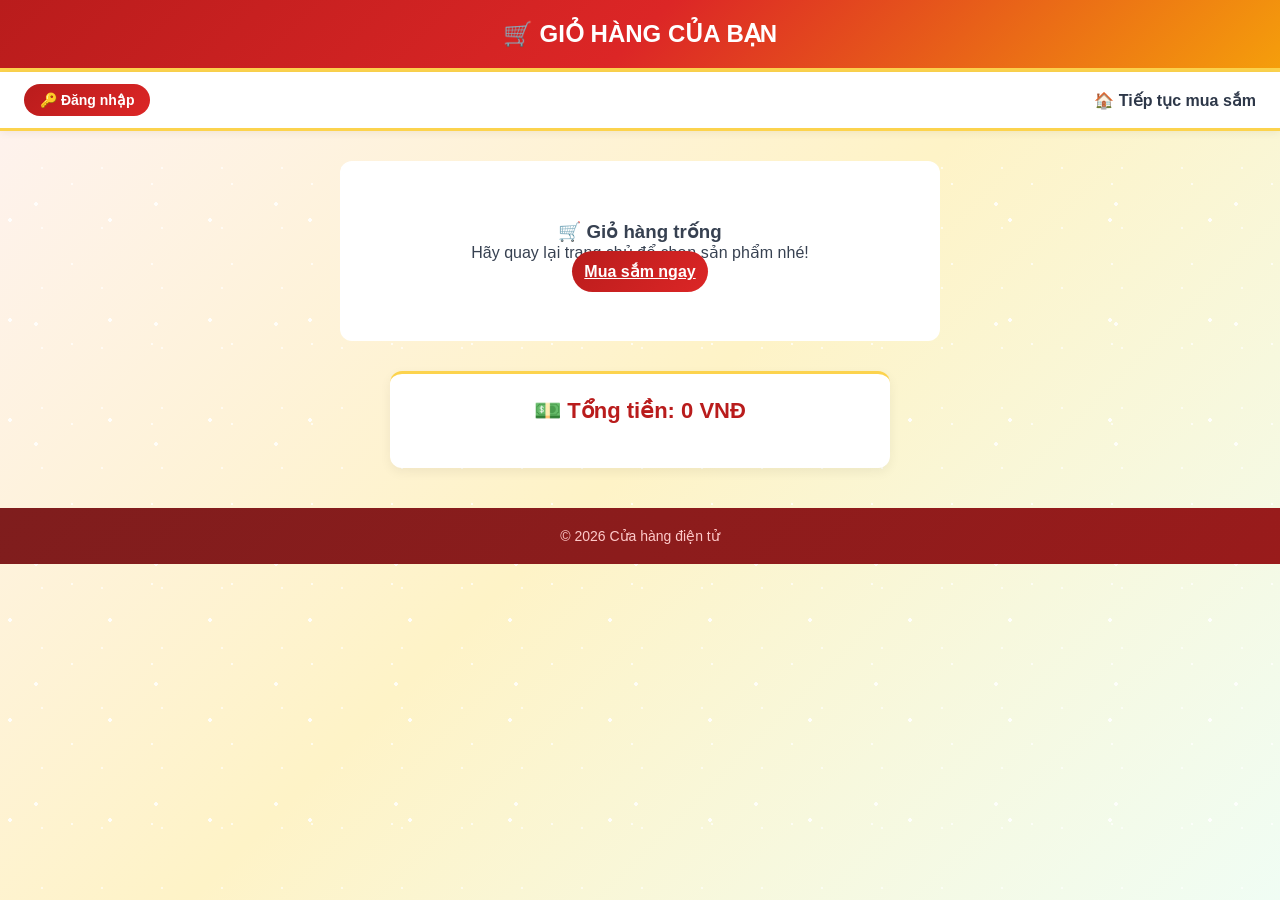
<file: cart.html>
<!DOCTYPE html>
<html lang="vi">
<head>
    <meta charset="UTF-8">
    <meta name="viewport" content="width=device-width, initial-scale=1.0">
    <title>Giỏ hàng</title>
    <link rel="stylesheet" href="style.css">
</head>
<body>
    <header>
        <h1>🛒 GIỎ HÀNG CỦA BẠN</h1>
    </header>

    <div class="nav-bar">
        <div id="user-info" class="user-area"></div>
        <a href="index.html" class="cart-icon">🏠 Tiếp tục mua sắm</a>
    </div>

    <div class="cart-container">
        <div id="cart-items"></div>
        
        <div class="cart-summary">
            <h3>💵 Tổng tiền: <span id="cart-total">0 VNĐ</span></h3>
            <button id="checkout-btn" class="btn-primary" onclick="goToCheckout()">✅ Tiến hành thanh toán</button>
        </div>
    </div>

    <footer>
        &copy; 2026 Cửa hàng điện tử
    </footer>

    <script src="auth.js"></script>
    <script src="cart.js"></script>
    <script>
        function goToCheckout() {
            const cart = JSON.parse(localStorage.getItem('cart')) || [];
            if (cart.length === 0) {
                alert('❌ Giỏ hàng trống! Vui lòng thêm sản phẩm trước.');
                return;
            }
            window.location.href = 'payment.html';
        }
    </script>
</body>
</html>
</file>
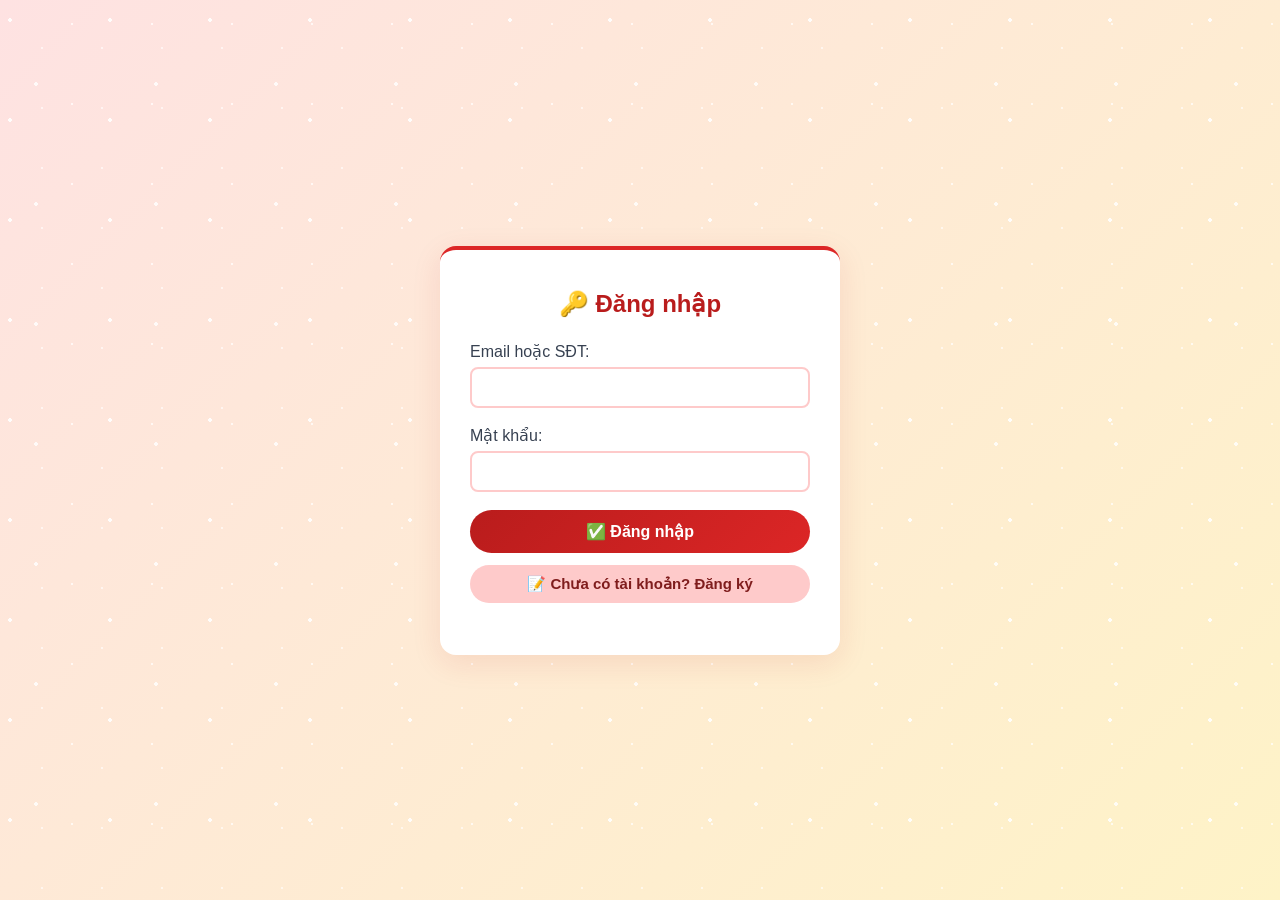
<file: login.html>
<!DOCTYPE html>
<html lang="vi">
<head>
    <meta charset="UTF-8">
    <meta name="viewport" content="width=device-width, initial-scale=1.0">
    <title>Đăng nhập</title>
    <link rel="stylesheet" href="style.css">
</head>
<body class="auth-page">
    <div class="auth-container">
        <h2>🔑 Đăng nhập</h2>
        <form id="login-form">
            <div class="form-group">
                <label>Email hoặc SĐT:</label>
                <input type="text" id="login-email" required>
            </div>
            <div class="form-group">
                <label>Mật khẩu:</label>
                <input type="password" id="login-password" required>
            </div>
            <button type="submit" class="btn-primary">✅ Đăng nhập</button>
            <a href="register.html" class="btn-secondary">📝 Chưa có tài khoản? Đăng ký</a>
        </form>
        <div id="login-error" class="error-msg"></div>
    </div>

    <script src="auth.js"></script>
</body>
</html>
</file>
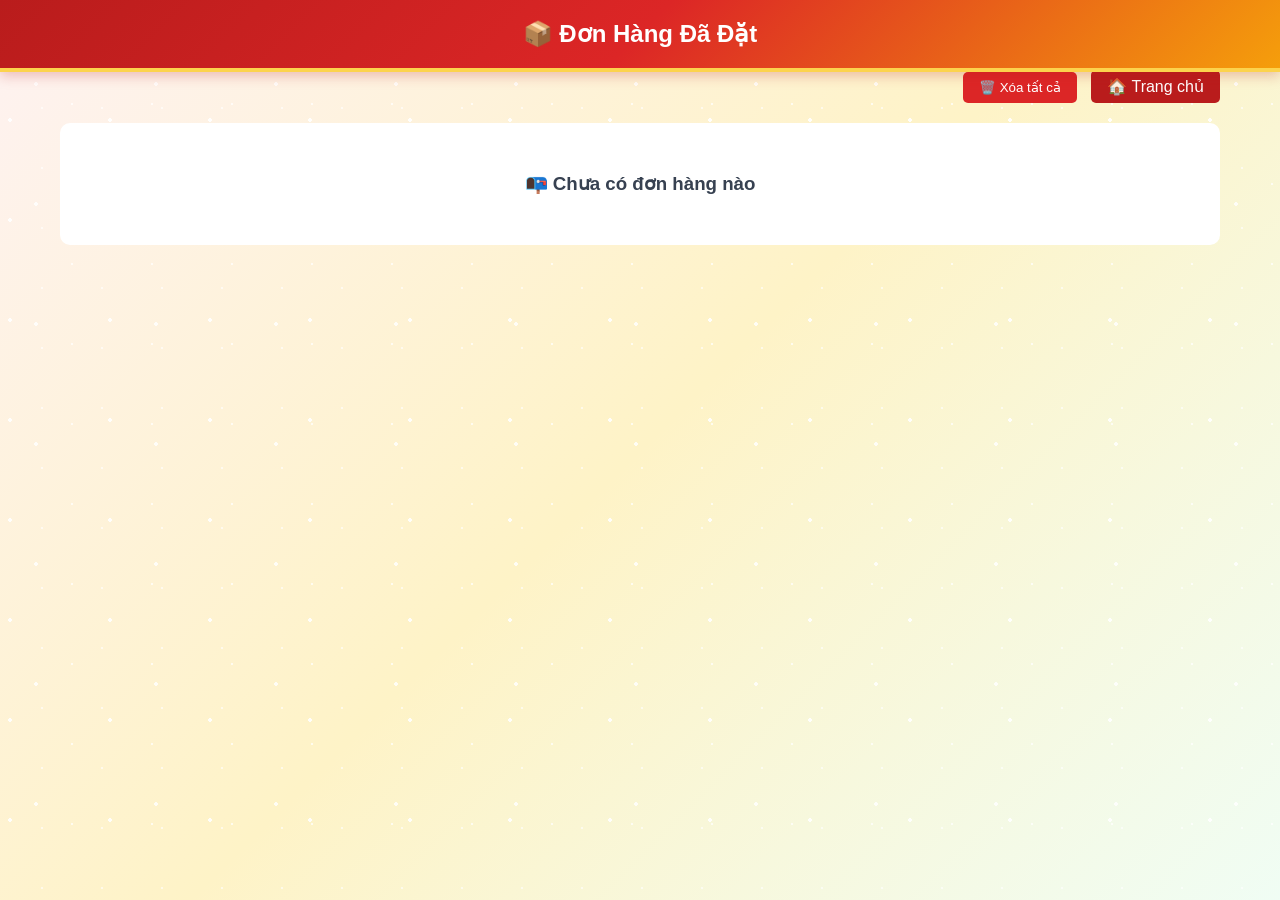
<file: orders.html>
<!DOCTYPE html>
<html lang="vi">
<head>
    <meta charset="UTF-8">
    <meta name="viewport" content="width=device-width, initial-scale=1.0">
    <title>Xem Đơn Hàng</title>
    <link rel="stylesheet" href="style.css">
</head>
<body>

<header>
    <h1>📦 Đơn Hàng Đã Đặt</h1>
</header>

<main>
    <div style="text-align: right; margin-bottom: 20px;">
        <button onclick="xoaHetDonHang()" style="padding: 8px 16px; background: #dc2626; color: white; border: none; border-radius: 5px; cursor: pointer; margin-right: 10px;">🗑️ Xóa tất cả</button>
        <a href="index.html" style="padding: 8px 16px; background: #b91c1c; color: white; border-radius: 5px; text-decoration: none;">🏠 Trang chủ</a>
    </div>

    <div id="danh-sach-don-hang"></div>
</main>

<script>
function taiDonHang() {
    const donHang = JSON.parse(localStorage.getItem('orderHistory')) || [];
    const noiDung = document.getElementById('danh-sach-don-hang');

    if (donHang.length === 0) {
        noiDung.innerHTML = '<div style="text-align:center; padding:50px; background:white; border-radius:10px;"><h3>📭 Chưa có đơn hàng nào</h3></div>';
        return;
    }

    noiDung.innerHTML = '';
    donHang.forEach(dh => {
        noiDung.innerHTML += `
            <div style="background:white; padding:20px; border-radius:10px; margin-bottom:15px; border-left:4px solid #b91c1c;">
                <h3>📦 Đơn hàng — ${dh.time}</h3>
                <p><strong>Người nhận:</strong> ${dh.customer.name}</p>
                <p><strong>SĐT:</strong> ${dh.customer.phone}</p>
                <p><strong>Địa chỉ:</strong> ${dh.customer.address}</p>
                <p><strong>Thanh toán:</strong> ${dh.paymentMethod === 'cod' ? 'Tiền mặt khi nhận hàng' : dh.paymentMethod === 'bank' ? 'Chuyển khoản' : 'Thẻ'}</p>
                <p><strong>Sản phẩm:</strong></p>
                <ul>
                    ${dh.items.map(i => `<li>${i.name} × ${i.quantity} — ${i.price}</li>`).join('')}
                </ul>
                <p style="font-size:18px; font-weight:bold; color:#b91c1c;">💰 Tổng: ${dh.total.toLocaleString('vi-VN')} VNĐ</p>
            </div>
        `;
    });
}

function xoaHetDonHang() {
    if (confirm('Xóa hết đơn hàng?')) {
        localStorage.removeItem('orderHistory');
        taiDonHang();
    }
}

taiDonHang();
</script>

</body>
</html>
</file>
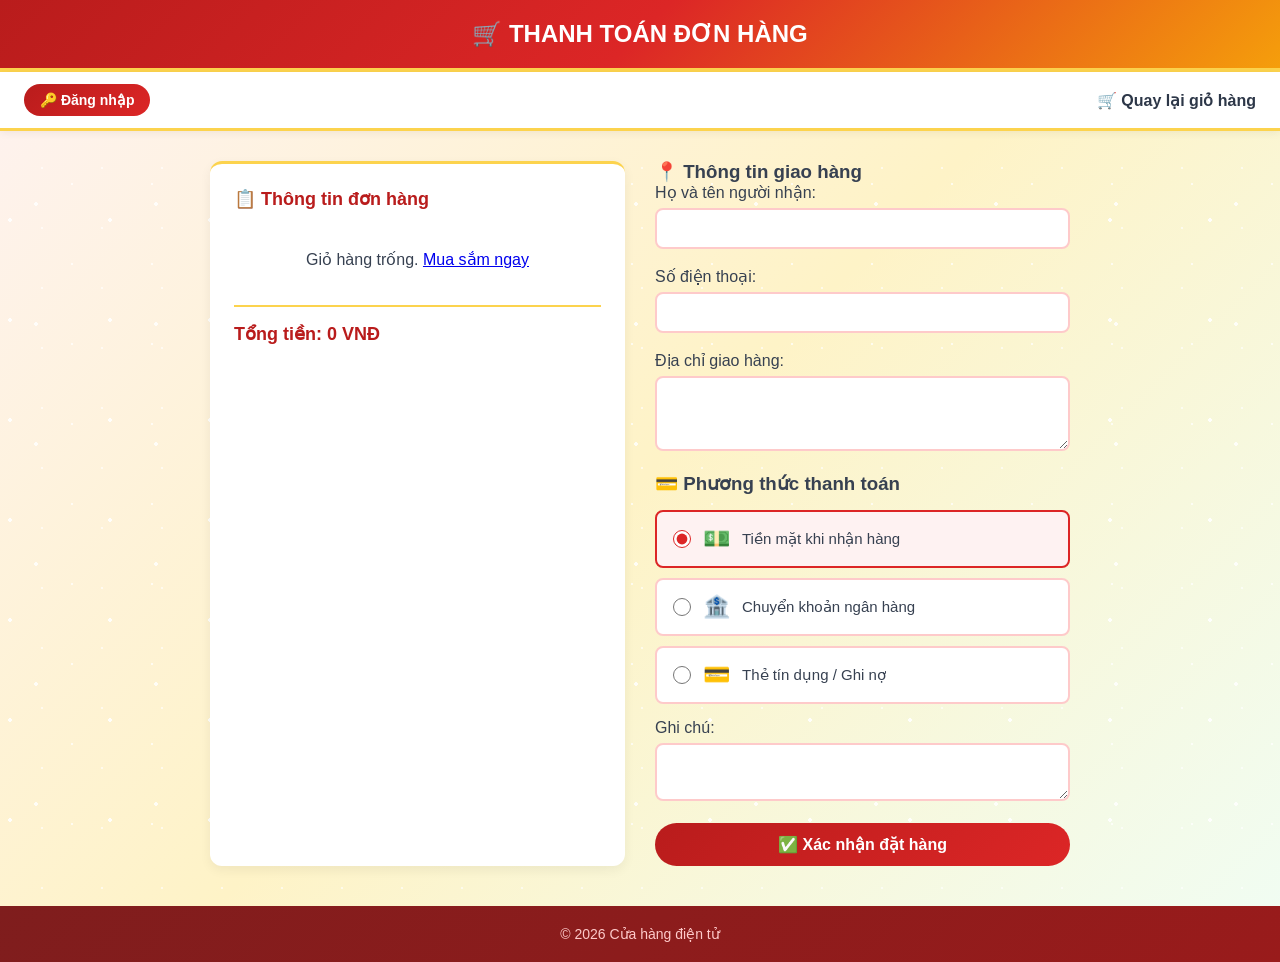
<file: payment.html>
<!DOCTYPE html>
<html lang="vi">
<head>
    <meta charset="UTF-8">
    <meta name="viewport" content="width=device-width, initial-scale=1.0">
    <title>Thanh toán đơn hàng</title>
    <link rel="stylesheet" href="style.css">
</head>
<body>
    <header>
        <h1>🛒 THANH TOÁN ĐƠN HÀNG</h1>
    </header>

    <div class="nav-bar">
        <div id="user-info" class="user-area"></div>
        <a href="cart.html" class="cart-icon">🛒 Quay lại giỏ hàng</a>
    </div>

    <div class="payment-container">
        <!-- Thông tin đơn hàng -->
        <div class="order-summary">
            <h3>📋 Thông tin đơn hàng</h3>
            <div id="order-items"></div>
            <div class="total-amount">
                <strong>Tổng tiền: </strong><span id="final-total">0 VNĐ</span>
            </div>
        </div>

        <!-- Thông tin giao hàng & Thanh toán -->
        <div class="shipping-form">
            <h3>📍 Thông tin giao hàng</h3>
            <form id="checkout-form">
                <div class="form-group">
                    <label>Họ và tên người nhận:</label>
                    <input type="text" id="customer-name" required>
                </div>
                <div class="form-group">
                    <label>Số điện thoại:</label>
                    <input type="tel" id="customer-phone" required>
                </div>
                <div class="form-group">
                    <label>Địa chỉ giao hàng:</label>
                    <textarea id="customer-address" rows="3" required></textarea>
                </div>

                <!-- Phương thức thanh toán -->
                <h3>💳 Phương thức thanh toán</h3>
                <div class="payment-options">
                    <label class="payment-option">
                        <input type="radio" name="payment-method" value="cod" checked>
                        <span class="payment-icon">💵</span>
                        <span class="payment-text">Tiền mặt khi nhận hàng</span>
                    </label>
                    <label class="payment-option">
                        <input type="radio" name="payment-method" value="bank">
                        <span class="payment-icon">🏦</span>
                        <span class="payment-text">Chuyển khoản ngân hàng</span>
                    </label>
                    <label class="payment-option">
                        <input type="radio" name="payment-method" value="card">
                        <span class="payment-icon">💳</span>
                        <span class="payment-text">Thẻ tín dụng / Ghi nợ</span>
                    </label>
                </div>

                <!-- Thông tin chuyển khoản - ẩn ban đầu -->
                <div id="bank-info" class="payment-info-box">
                    <p><strong>🏦 Thông tin tài khoản:</strong></p>
                    <p>Ngân hàng: Vietcombank</p>
                    <p>Số tài khoản: 1234567890</p>
                    <p>Chủ tài khoản: Cửa hàng điện tử</p>
                    <p>Nội dung: Thanh toán đơn hàng + SĐT</p>
                </div>

                <!-- Thông tin thẻ tín dụng - ẩn ban đầu -->
                <div id="card-info" class="payment-info-box">
                    <div class="form-group">
                        <label>Số thẻ:</label>
                        <input type="text" placeholder="XXXX XXXX XXXX XXXX">
                    </div>
                    <div style="display: flex; gap: 10px;">
                        <div class="form-group" style="flex: 1;">
                            <label>Ngày hết hạn:</label>
                            <input type="text" placeholder="MM/YY">
                        </div>
                        <div class="form-group" style="flex: 1;">
                            <label>CVV:</label>
                            <input type="text" placeholder="XXX">
                        </div>
                    </div>
                </div>

                <div class="form-group">
                    <label>Ghi chú:</label>
                    <textarea id="order-note" rows="2"></textarea>
                </div>

                <button type="submit" class="btn-primary" id="submit-btn">✅ Xác nhận đặt hàng</button>
            </form>
        </div>
    </div>

    <footer>
        &copy; 2026 Cửa hàng điện tử
    </footer>

    <script src="auth.js"></script>
    <script src="payment.js"></script>
    <script>
        // Hiển thị/ẩn thông tin thanh toán
        document.querySelectorAll('input[name="payment-method"]').forEach(radio => {
            radio.addEventListener('change', function() {
                document.getElementById('bank-info').style.display = 'none';
                document.getElementById('card-info').style.display = 'none';
                if (this.value === 'bank') {
                    document.getElementById('bank-info').style.display = 'block';
                } else if (this.value === 'card') {
                    document.getElementById('card-info').style.display = 'block';
                }
            });
        });
    </script>
</body>
</html>
</file>
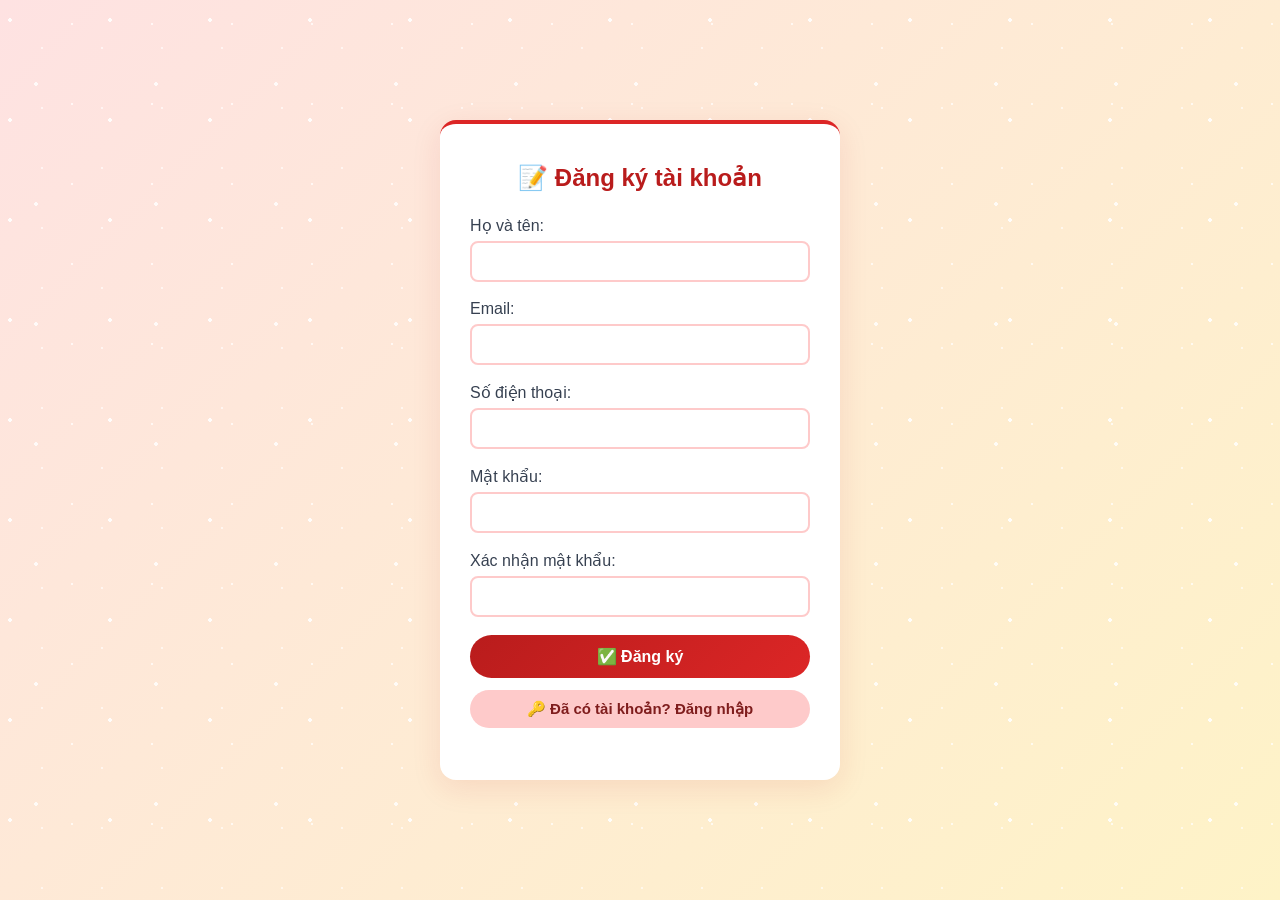
<file: register.html>
<!DOCTYPE html>
<html lang="vi">
<head>
    <meta charset="UTF-8">
    <meta name="viewport" content="width=device-width, initial-scale=1.0">
    <title>Đăng ký tài khoản</title>
    <link rel="stylesheet" href="style.css">
</head>
<body class="auth-page">
    <div class="auth-container">
        <h2>📝 Đăng ký tài khoản</h2>
        <form id="register-form">
            <div class="form-group">
                <label>Họ và tên:</label>
                <input type="text" id="reg-name" required>
            </div>
            <div class="form-group">
                <label>Email:</label>
                <input type="email" id="reg-email" required>
            </div>
            <div class="form-group">
                <label>Số điện thoại:</label>
                <input type="tel" id="reg-phone" required>
            </div>
            <div class="form-group">
                <label>Mật khẩu:</label>
                <input type="password" id="reg-password" required>
            </div>
            <div class="form-group">
                <label>Xác nhận mật khẩu:</label>
                <input type="password" id="reg-confirm-password" required>
            </div>
            <button type="submit" class="btn-primary">✅ Đăng ký</button>
            <a href="login.html" class="btn-secondary">🔑 Đã có tài khoản? Đăng nhập</a>
        </form>
        <div id="register-error" class="error-msg"></div>
    </div>

    <script src="auth.js"></script>
</body>
</html>
</file>
<file: style.css>
* {
    margin: 0;
    padding: 0;
    box-sizing: border-box;
    font-family: Arial, sans-serif;
}

body {
    background: linear-gradient(135deg, #fef2f2 0%, #fef3c7 50%, #f0fdf4 100%);
    color: #374151;
    position: relative;
    min-height: 100vh;
}

body::before {
    content: '';
    position: fixed;
    top: 0;
    left: 0;
    width: 100%;
    height: 100%;
    background-image: 
        radial-gradient(circle at 10% 20%, rgba(255,255,255,0.9) 2px, transparent 2px),
        radial-gradient(circle at 90% 30%, rgba(255,255,255,0.7) 1.5px, transparent 1.5px),
        radial-gradient(circle at 30% 70%, rgba(255,255,255,0.8) 2px, transparent 2px),
        radial-gradient(circle at 70% 80%, rgba(255,255,255,0.6) 1px, transparent 1px);
    background-size: 100px 100px, 80px 80px, 120px 120px, 60px 60px;
    pointer-events: none;
    z-index: -10;
    animation: snowfall 25s linear infinite;
}

@keyframes snowfall {
    0% { background-position: 0 0, 0 0, 0 0, 0 0; }
    100% { background-position: 100px 100px, 80px 80px, 120px 120px, 60px 60px; }
}

header {
    background: linear-gradient(135deg, #b91c1c 0%, #dc2626 50%, #f59e0b 100%);
    color: white;
    padding: 20px;
    text-align: center;
    border-bottom: 4px solid #fcd34d;
    box-shadow: 0 4px 12px rgba(185, 28, 28, 0.25);
    position: relative;
    z-index: 10;
}

header h1 {
    font-size: 24px;
}

/* === Icon Noel góc === */
.christmas-icons {
    position: fixed;
    top: 75px;
    right: 15px;
    z-index: 50;
    display: flex;
    flex-direction: column;
    gap: 8px;
}

.christmas-icon {
    font-size: 22px;
    animation: wiggle 3s ease-in-out infinite;
}

.christmas-icon:nth-child(2) { animation-delay: 0.5s; }
.christmas-icon:nth-child(3) { animation-delay: 1s; }

@keyframes wiggle {
    0%, 100% { transform: rotate(-5deg); }
    50% { transform: rotate(5deg); }
}

/* === Thanh điều hướng === */
.nav-bar {
    background: white;
    padding: 12px 24px;
    display: flex;
    justify-content: space-between;
    align-items: center;
    box-shadow: 0 2px 8px rgba(0,0,0,0.06);
    position: sticky;
    top: 0;
    z-index: 100;
    border-bottom: 3px solid #fcd34d;
}

.user-area { display: flex; align-items: center; gap: 12px; }
.btn-login, .btn-logout { padding: 8px 16px; border-radius: 20px; border: none; cursor: pointer; font-size: 14px; font-weight: 600; }
.btn-login { background: linear-gradient(135deg, #b91c1c, #dc2626); color: white; text-decoration: none; }
.btn-logout { background: #f59e0b; color: #451a03; }

.cart-icon {
    position: relative;
    text-decoration: none;
    color: #2d3748;
    font-weight: 600;
}

.cart-badge {
    position: absolute;
    top: -10px;
    right: -10px;
    background: #b91c1c;
    color: white;
    font-size: 12px;
    font-weight: bold;
    min-width: 20px;
    height: 20px;
    border-radius: 50%;
    display: flex;
    align-items: center;
    justify-content: center;
}

/* === Tìm kiếm === */
.search-bar {
    max-width: 500px;
    margin: 24px auto;
    position: relative;
    z-index: 5;
}

.search-bar input {
    width: 100%;
    padding: 14px 20px;
    border: 2px solid #fecaca;
    border-radius: 25px;
    font-size: 15px;
    transition: border-color 0.3s;
}

.search-bar input:focus {
    outline: none;
    border-color: #dc2626;
    box-shadow: 0 0 0 3px rgba(220, 38, 38, 0.1);
}

/* === Nội dung chính === */
main {
    max-width: 1200px;
    margin: 0 auto;
    padding: 0 20px;
    position: relative;
    z-index: 5;
}

.page-title {
    text-align: center;
    color: #b91c1c;
    margin-bottom: 24px;
    font-size: 22px;
}

.product-grid {
    display: grid;
    grid-template-columns: repeat(auto-fill, minmax(280px, 1fr));
    gap: 20px;
}

.product-card {
    background: white;
    border-radius: 12px;
    overflow: hidden;
    box-shadow: 0 2px 8px rgba(0,0,0,0.05);
    transition: transform 0.3s;
    border: 2px solid transparent;
    position: relative;
    z-index: 10;
}

.product-card:hover {
    transform: translateY(-5px);
    border-color: #fcd34d;
}

.product-card img {
    width: 100%;
    height: 200px;
    object-fit: cover;
}

.product-info {
    padding: 16px;
}

.product-info h3 {
    font-size: 16px;
    margin-bottom: 8px;
}

.price-tag {
    font-size: 16px;
    font-weight: 700;
    color: #b91c1c;
    margin-bottom: 8px;
}

.spec-row {
    font-size: 13px;
    color: #6b7280;
    margin-bottom: 12px;
}

.detail-btn, .add-cart-btn {
    width: 100%;
    padding: 10px;
    border: none;
    border-radius: 20px;
    cursor: pointer;
    font-size: 14px;
    margin-bottom: 6px;
    font-weight: 600;
}

.detail-btn {
    background: #fee2e2;
    color: #b91c1c;
}

.add-cart-btn {
    background: linear-gradient(135deg, #16a34a, #15803d);
    color: white;
}

.add-cart-btn:hover {
    background: linear-gradient(135deg, #15803d, #166534);
}

.loading {
    text-align: center;
    padding: 40px;
    color: #6b7280;
    grid-column: 1 / -1;
}

/* === Phân trang === */
.pagination {
    text-align: center;
    margin-top: 40px;
    padding-bottom: 40px;
    position: relative;
    z-index: 5;
}

.total-items {
    color: #6b7280;
    font-size: 14px;
    margin-bottom: 12px;
}

.page-buttons {
    display: flex;
    justify-content: center;
    gap: 8px;
    flex-wrap: wrap;
}

.page-btn {
    padding: 8px 14px;
    border: none;
    background: white;
    border-radius: 20px;
    cursor: pointer;
    border: 1px solid #fecaca;
}

.page-btn.active {
    background: linear-gradient(135deg, #b91c1c, #dc2626);
    color: white;
    border-color: #b91c1c;
}

.page-btn:disabled {
    opacity: 0.4;
    cursor: not-allowed;
}

/* === Modal chi tiết === */
.modal {
    display: none;
    position: fixed;
    z-index: 1000;
    left: 0;
    top: 0;
    width: 100%;
    height: 100%;
    background: rgba(0,0,0,0.5);
    overflow: auto;
}

.modal-content {
    background: white;
    margin: 5% auto;
    padding: 24px;
    border-radius: 16px;
    max-width: 480px;
    max-height: 85vh;
    overflow-y: auto;
    position: relative;
    border-top: 4px solid #dc2626;
    box-shadow: 0 8px 30px rgba(185, 28, 28, 0.15);
}

.close-btn {
    position: absolute;
    right: 15px;
    top: 10px;
    font-size: 24px;
    cursor: pointer;
    color: #9ca3af;
}

.detail-compact {
    display: flex;
    flex-direction: column;
    gap: 15px;
    padding: 10px 0;
}

@media (min-width: 576px) {
    .detail-compact {
        flex-direction: row;
    }
    .detail-image {
        width: 160px;
        height: 160px;
        flex-shrink: 0;
        border-radius: 8px;
        object-fit: cover;
    }
}

.detail-body-compact h3 {
    font-size: 18px;
    margin-bottom: 8px;
    color: #b91c1c;
}

.detail-price {
    font-size: 17px;
    font-weight: 700;
    color: #b91c1c;
    margin-bottom: 12px;
}

.selector-group {
    margin-bottom: 10px;
}

.selector-group label {
    display: block;
    font-size: 14px;
    font-weight: 600;
    margin-bottom: 5px;
    color: #374151;
}

.selector-group select {
    width: 100%;
    padding: 8px 10px;
    border: 1px solid #fecaca;
    border-radius: 6px;
    font-size: 14px;
}

.price-table-compact {
    background: #fef3c7;
    padding: 12px;
    border-radius: 8px;
    margin: 10px 0;
    border-left: 3px solid #f59e0b;
}

.price-table-compact h4 {
    font-size: 14px;
    margin-bottom: 8px;
    color: #78350f;
}

.price-table-compact .price-row {
    display: flex;
    justify-content: space-between;
    padding: 4px 0;
    font-size: 14px;
    border-bottom: 1px dashed #fde68a;
}

.price-table-compact .price-row:last-child {
    border-bottom: none;
}

.price-table-compact .price-row span:last-child {
    font-weight: 600;
    color: #b91c1c;
}

.detail-desc-compact {
    font-size: 13px;
    line-height: 1.6;
    color: #6b7280;
    margin-top: 8px;
}

/* === Trang đăng nhập === */
.auth-page {
    display: flex;
    align-items: center;
    justify-content: center;
    min-height: 100vh;
    background: linear-gradient(135deg, #fee2e2, #fef3c7);
}

.auth-container {
    background: white;
    padding: 40px 30px;
    border-radius: 16px;
    box-shadow: 0 8px 30px rgba(185, 28, 28, 0.1);
    width: 100%;
    max-width: 400px;
    border-top: 4px solid #dc2626;
}

.auth-container h2 {
    text-align: center;
    color: #b91c1c;
    margin-bottom: 24px;
}

.form-group { margin-bottom: 18px; }
.form-group label { display: block; margin-bottom: 6px; font-weight: 500; color: #374151; }
.form-group input, .form-group textarea, .form-group select {
    width: 100%;
    padding: 10px 12px;
    border: 2px solid #fecaca;
    border-radius: 8px;
    font-size: 15px;
}

.btn-primary {
    width: 100%;
    background: linear-gradient(135deg, #b91c1c, #dc2626);
    color: white;
    border: none;
    padding: 12px;
    border-radius: 25px;
    font-size: 16px;
    font-weight: 600;
    cursor: pointer;
}

.btn-secondary {
    display: block;
    text-align: center;
    margin-top: 12px;
    color: #4b5563;
    text-decoration: none;
}

.error-msg { color: #dc2626; text-align: center; margin-top: 12px; }
.back-link { text-align: center; margin-top: 16px; font-size: 14px; }
.back-link a { color: #dc2626; text-decoration: none; }

/* === Giỏ hàng === */
.cart-container { max-width: 700px; margin: 30px auto; padding: 0 20px; position: relative; z-index: 5; }
.cart-item {
    display: flex;
    align-items: center;
    background: white;
    padding: 16px;
    border-radius: 12px;
    margin-bottom: 12px;
    box-shadow: 0 2px 8px rgba(0,0,0,0.05);
    gap: 16px;
    border-left: 3px solid #dc2626;
}

.cart-item-img { width: 80px; height: 80px; object-fit: cover; border-radius: 8px; }
.cart-item-info { flex: 1; }
.cart-item-info h4 { font-size: 16px; margin-bottom: 4px; }
.cart-item-variant { font-size: 13px; color: #6b7280; margin-bottom: 4px; }
.cart-item-price { color: #b91c1c; font-weight: 600; font-size: 15px; }
.cart-item-qty { display: flex; align-items: center; gap: 8px; margin: 8px 0; }
.cart-item-qty button { width: 28px; height: 28px; border: none; background: #fecaca; border-radius: 4px; cursor: pointer; font-size: 16px; }
.cart-item-subtotal { font-size: 14px; color: #4b5563; }
.remove-item { background: none; border: none; font-size: 20px; cursor: pointer; color: #fca5a5; }

.empty-cart {
    text-align: center;
    padding: 60px 20px;
    background: white;
    border-radius: 12px;
    margin: 30px;
}

.cart-summary {
    max-width: 500px;
    margin: 30px auto;
    text-align: center;
    background: white;
    padding: 24px;
    border-radius: 12px;
    box-shadow: 0 4px 12px rgba(0,0,0,0.06);
    border-top: 3px solid #fcd34d;
}

.cart-summary h3 { color: #b91c1c; font-size: 22px; margin-bottom: 20px; }

/* === Thanh toán === */
.payment-container {
    display: grid;
    grid-template-columns: 1fr 1fr;
    gap: 30px;
    max-width: 900px;
    margin: 30px auto;
    padding: 0 20px;
    position: relative;
    z-index: 5;
}

.order-summary, .payment-form {
    background: white;
    padding: 24px;
    border-radius: 12px;
    box-shadow: 0 4px 12px rgba(0,0,0,0.06);
    border-top: 3px solid #fcd34d;
}

.order-summary h3, .payment-form h3 {
    color: #b91c1c;
    margin-bottom: 20px;
    font-size: 18px;
}

.payment-item {
    display: flex;
    justify-content: space-between;
    padding: 8px 0;
    border-bottom: 1px dashed #fecaca;
    font-size: 14px;
}

.total-amount {
    margin-top: 16px;
    padding-top: 16px;
    border-top: 2px solid #fcd34d;
    font-size: 18px;
    color: #b91c1c;
    font-weight: 700;
}

@media (max-width: 768px) {
    .payment-container { grid-template-columns: 1fr; }
    .cart-item { flex-wrap: wrap; }
}

footer {
    text-align: center;
    padding: 20px;
    background: linear-gradient(135deg, #7f1d1d, #991b1b);
    color: #fecaca;
    font-size: 14px;
    margin-top: 40px;
    position: relative;
    z-index: 5;
}
/* === Popup chọn biến thể trước khi thêm giỏ === */
.add-cart-modal-content {
    max-width: 400px;
    text-align: left;
}

.ac-product-name {
    font-size: 16px;
    font-weight: 600;
    color: #b91c1c;
    margin-bottom: 15px;
}

.ac-price-display {
    font-size: 18px;
    color: #b91c1c;
    font-weight: 700;
    margin: 15px 0 20px;
    padding-top: 10px;
    border-top: 1px solid #fecaca;
}

.ac-buttons {
    display: flex;
    gap: 10px;
    margin-top: 10px;
}

.ac-buttons button {
    flex: 1;
}

.btn-secondary {
    background: #fecaca;
    color: #7f1d1d;
    border: none;
    padding: 10px;
    border-radius: 20px;
    font-size: 15px;
    cursor: pointer;
    font-weight: 600;
}
/* === Phương thức thanh toán === */
.payment-options {
    display: flex;
    flex-direction: column;
    gap: 10px;
    margin: 15px 0;
}

.payment-option {
    display: flex;
    align-items: center;
    gap: 12px;
    padding: 14px 16px;
    border: 2px solid #fecaca;
    border-radius: 8px;
    cursor: pointer;
    transition: all 0.2s;
    background: white;
}

.payment-option:hover {
    border-color: #dc2626;
    background: #fef2f2;
}

.payment-option input[type="radio"] {
    width: 18px;
    height: 18px;
    accent-color: #dc2626;
    cursor: pointer;
}

.payment-option:has(input:checked) {
    border-color: #dc2626;
    background: #fef2f2;
}

.payment-icon {
    font-size: 22px;
}

.payment-text {
    font-size: 15px;
    font-weight: 500;
    color: #374151;
}

.payment-info-box {
    display: none;
    background: #fef2f2;
    padding: 15px;
    border-radius: 8px;
    margin: 10px 0 20px;
    border-left: 3px solid #dc2626;
}
</file>
